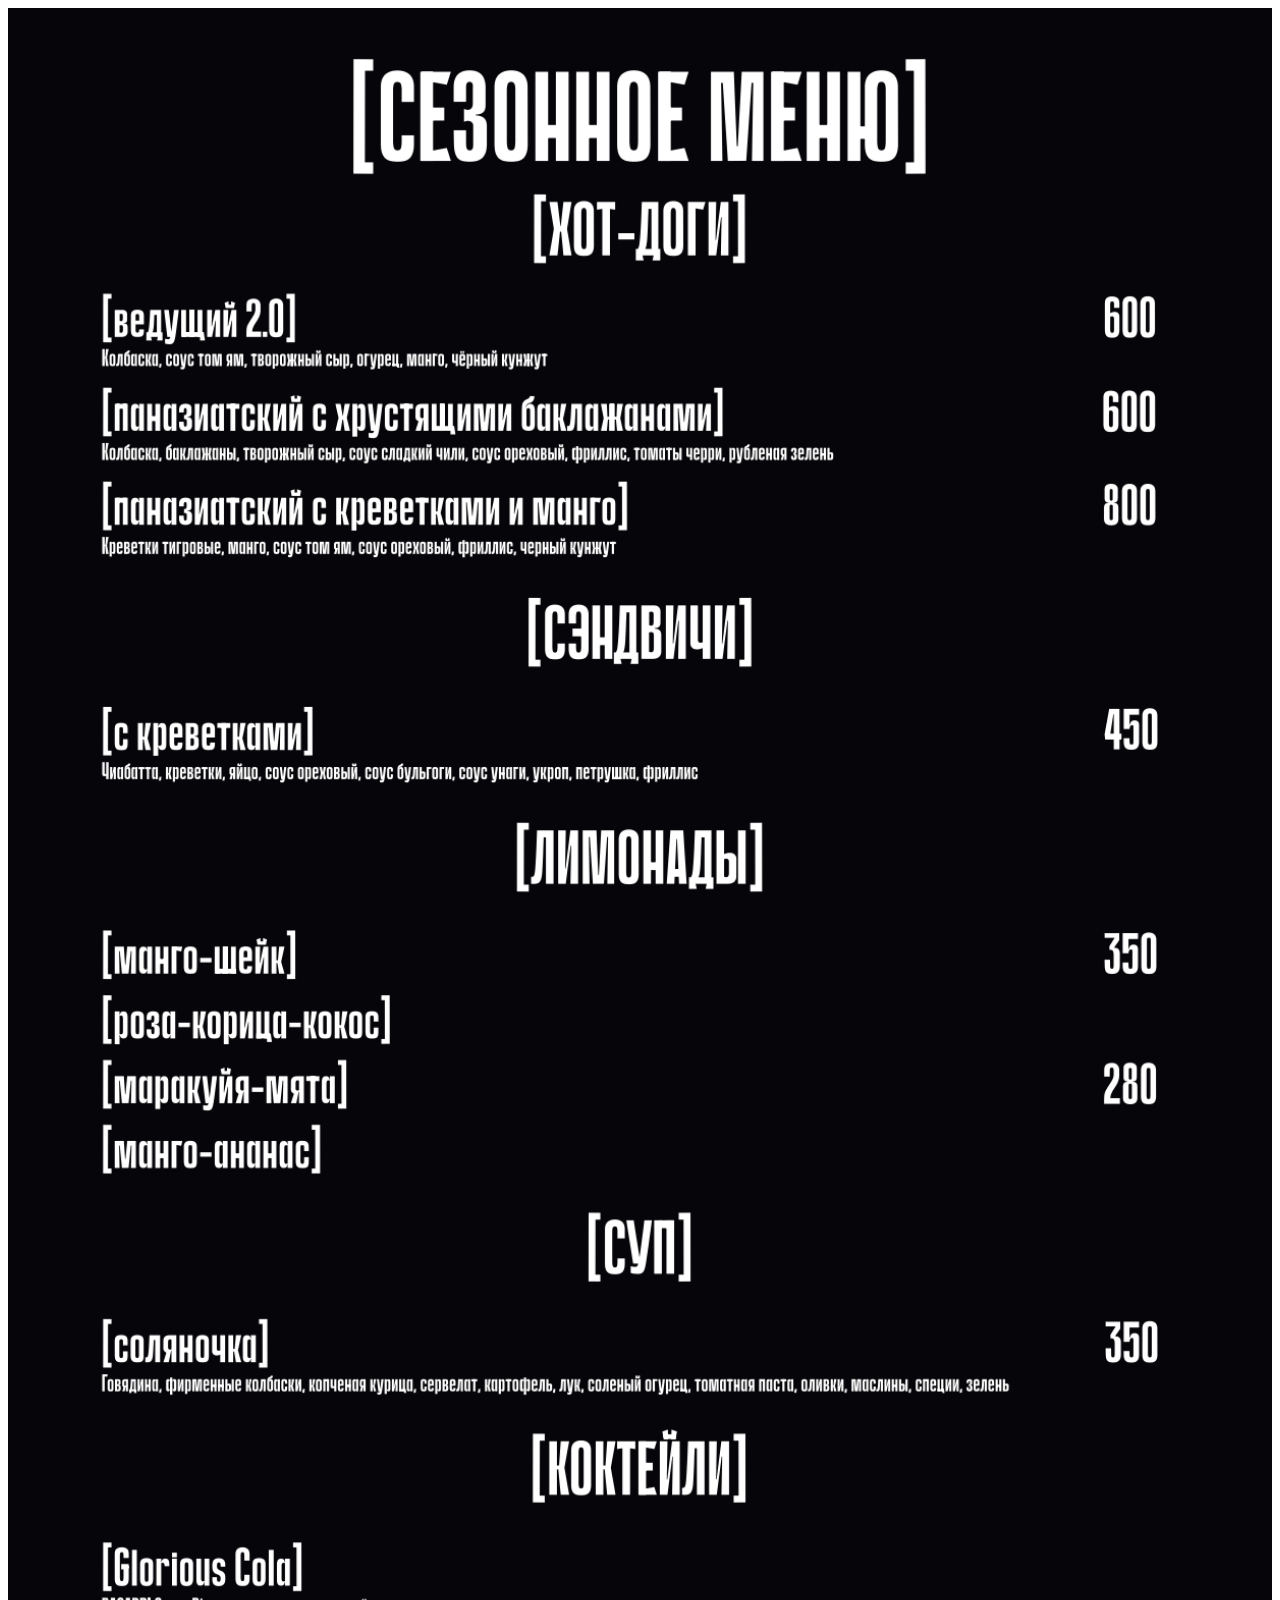
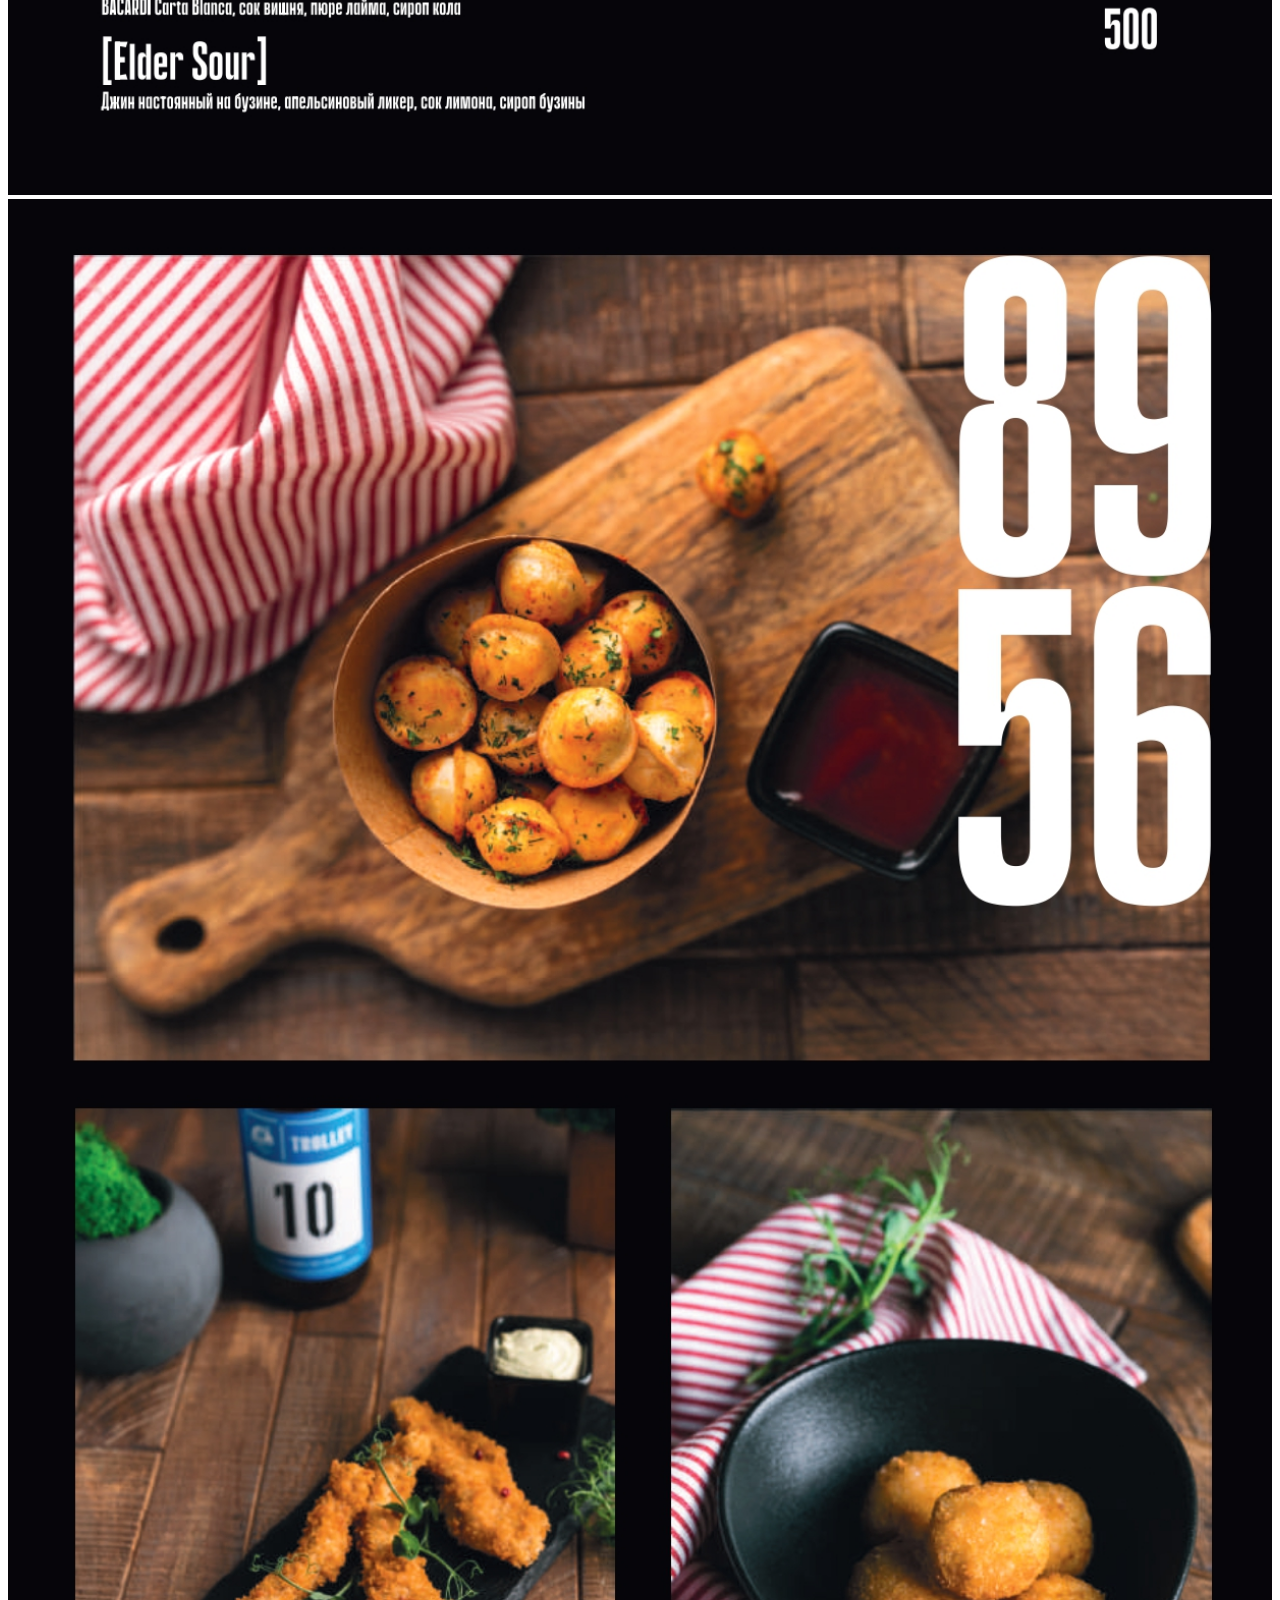
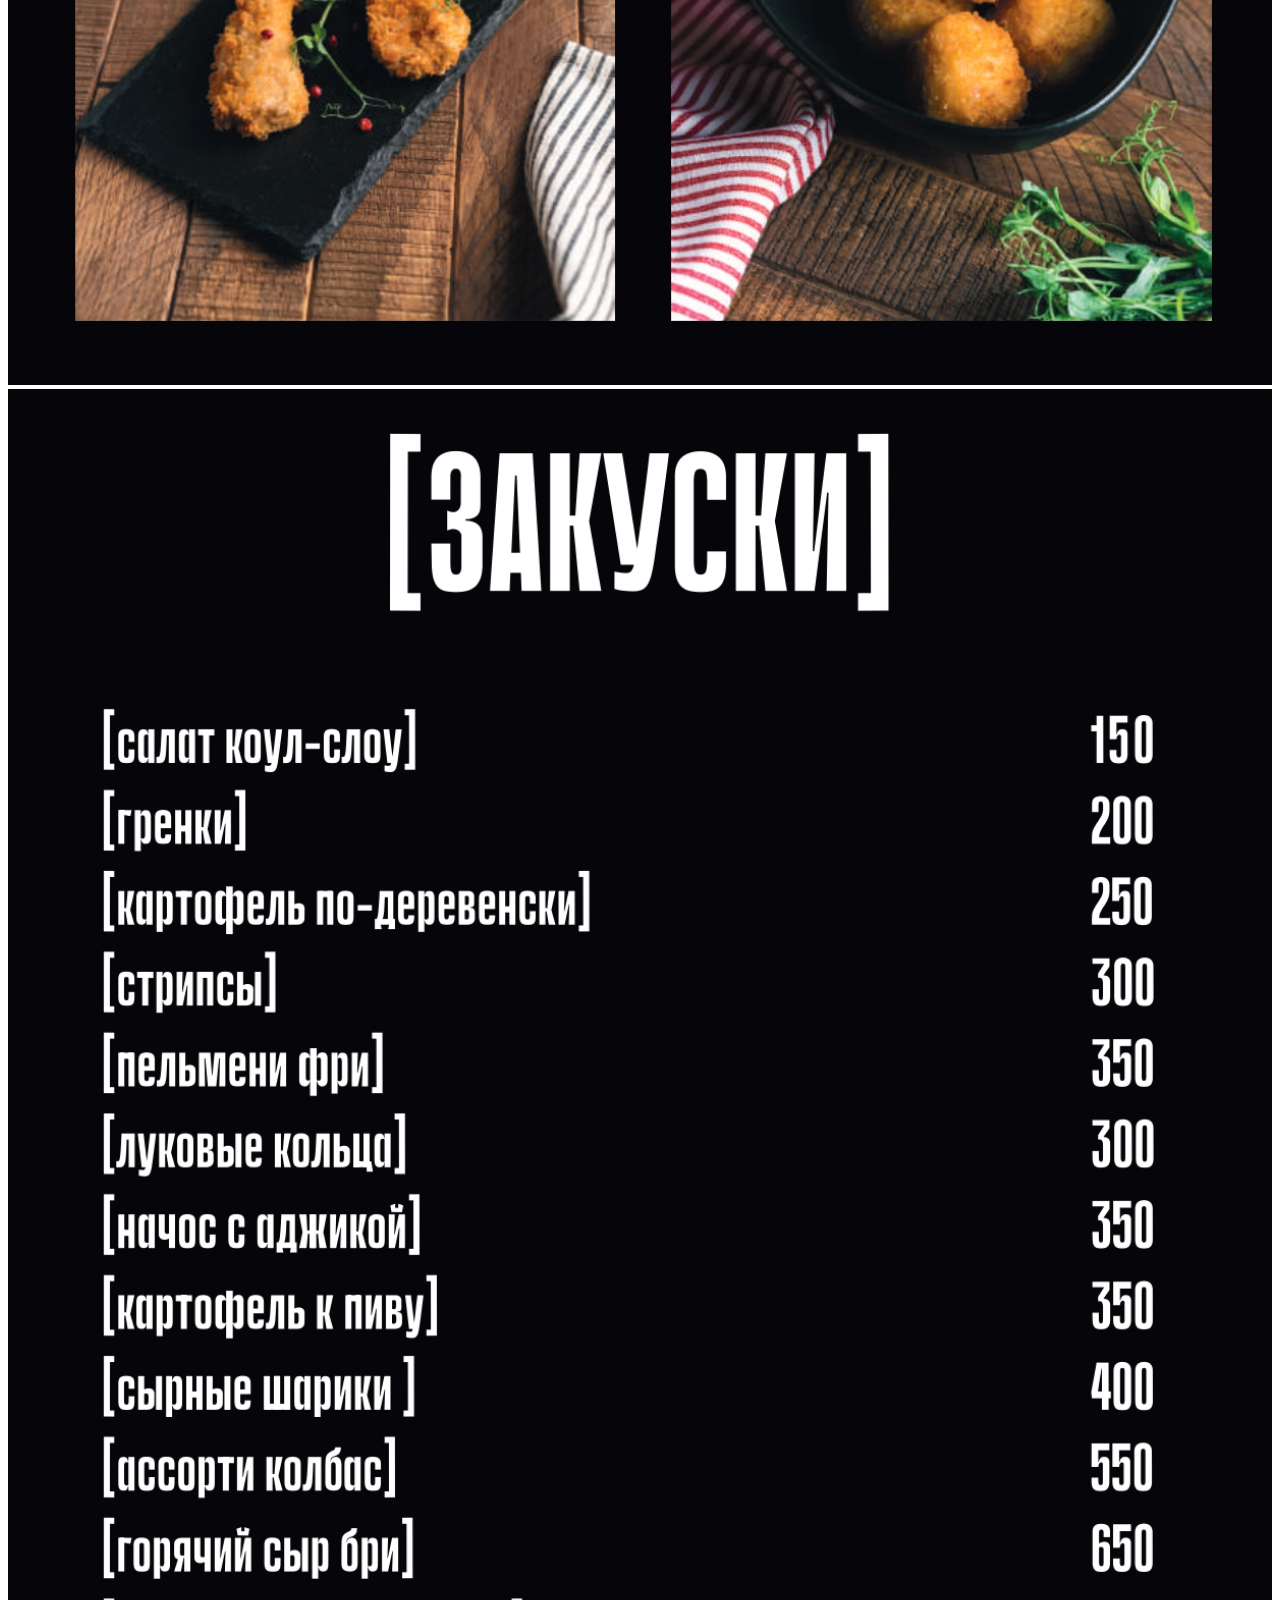
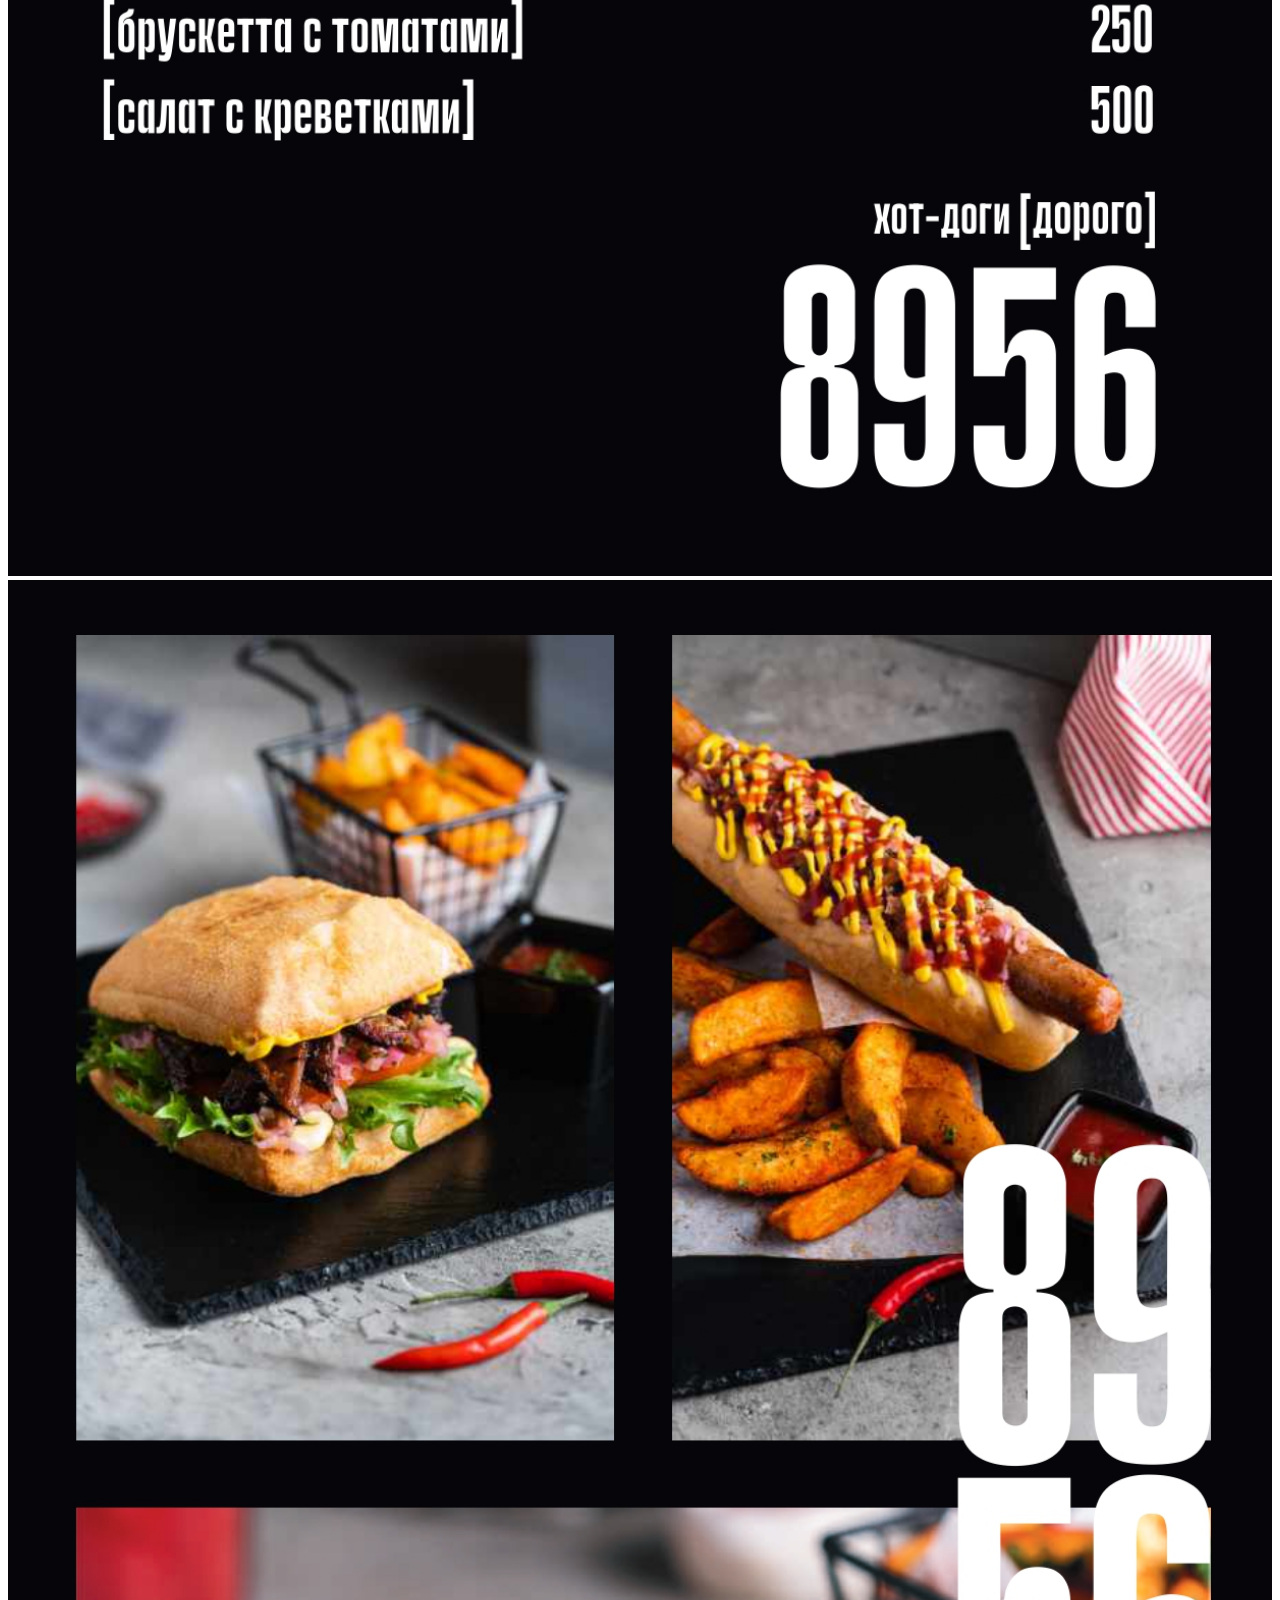
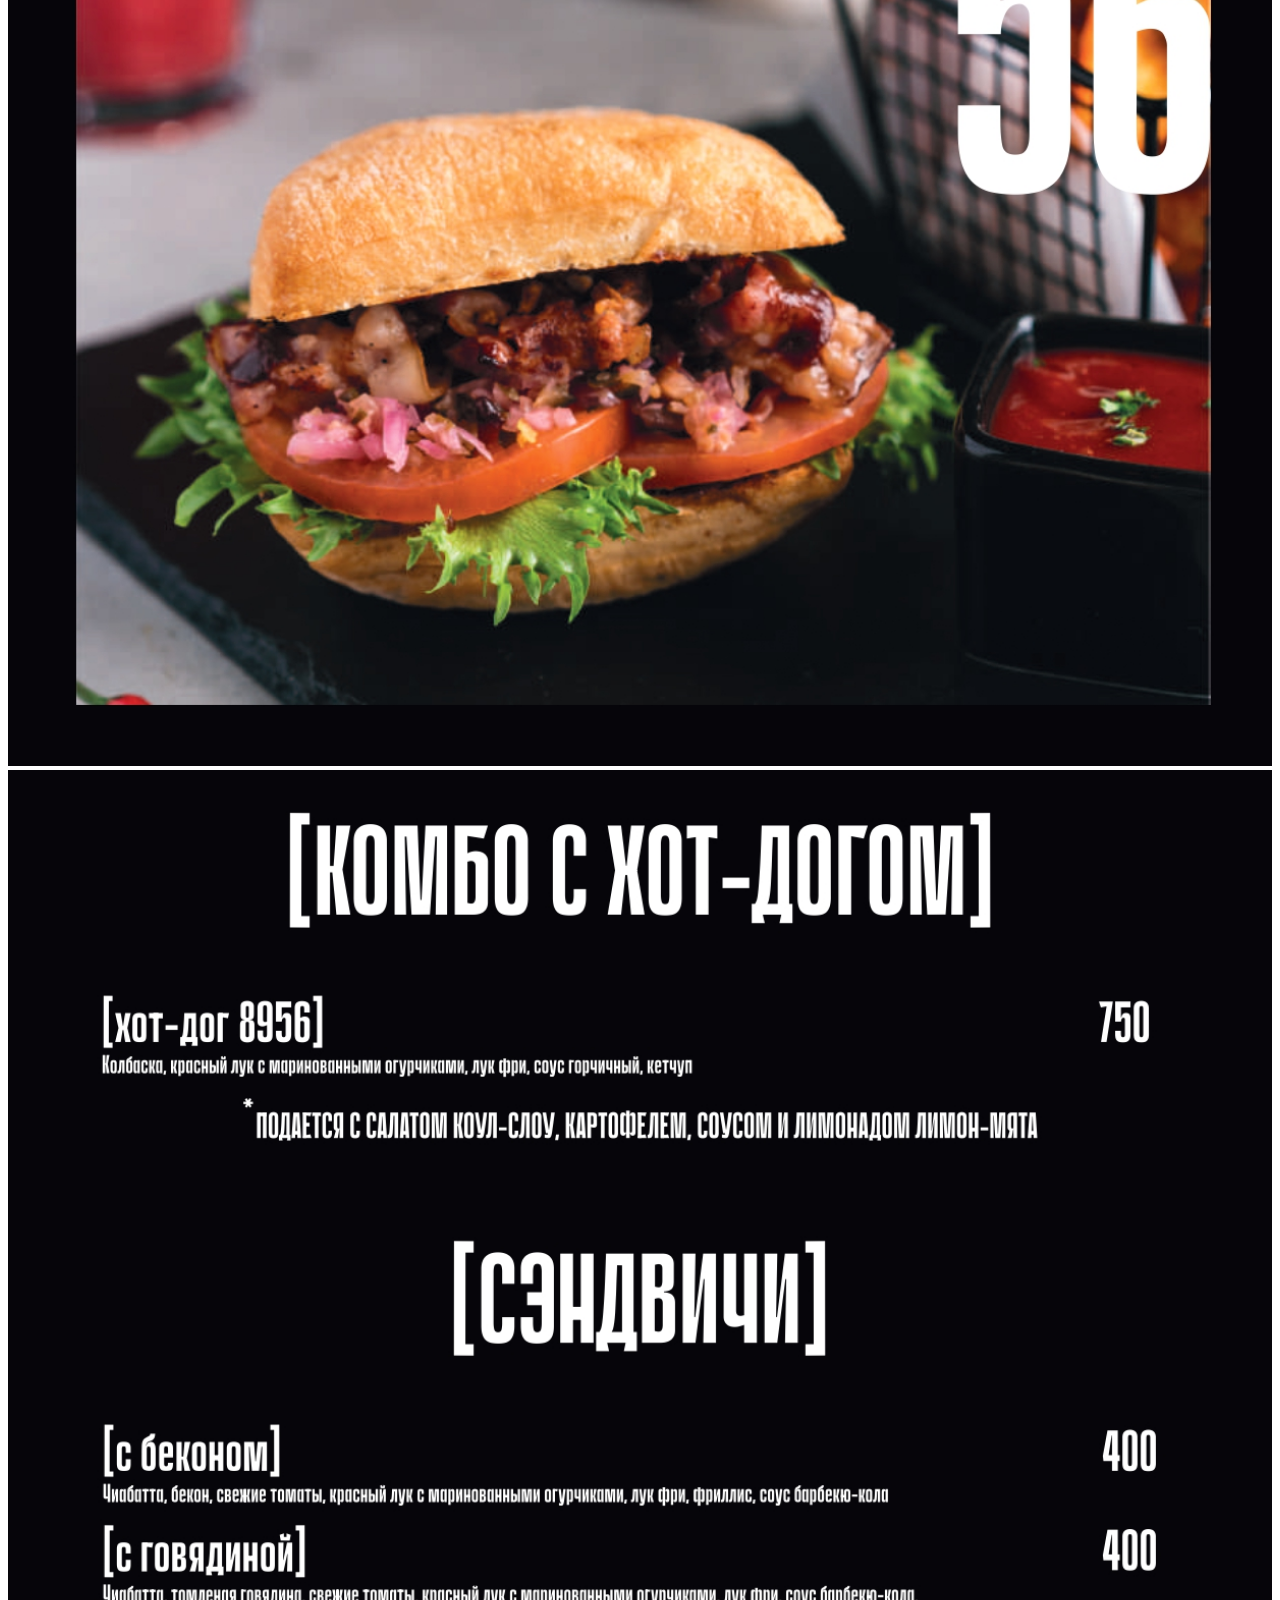
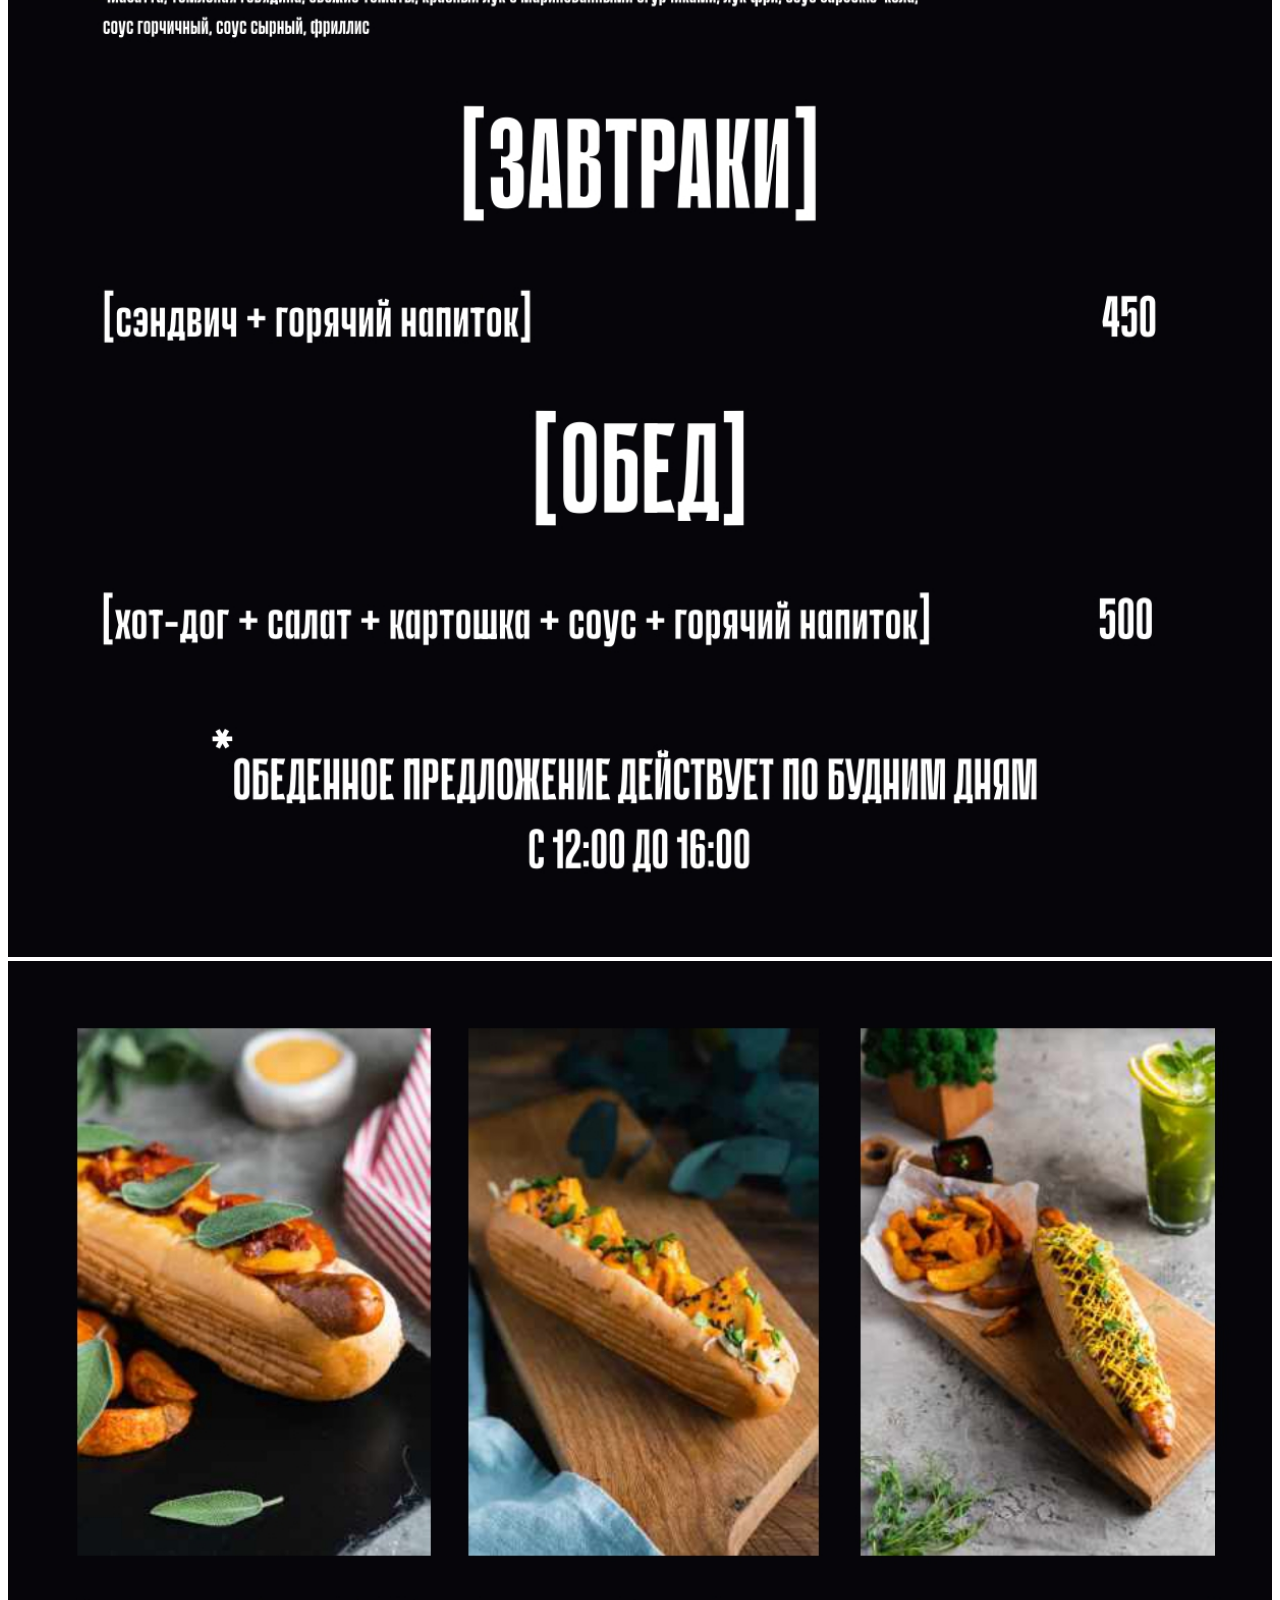
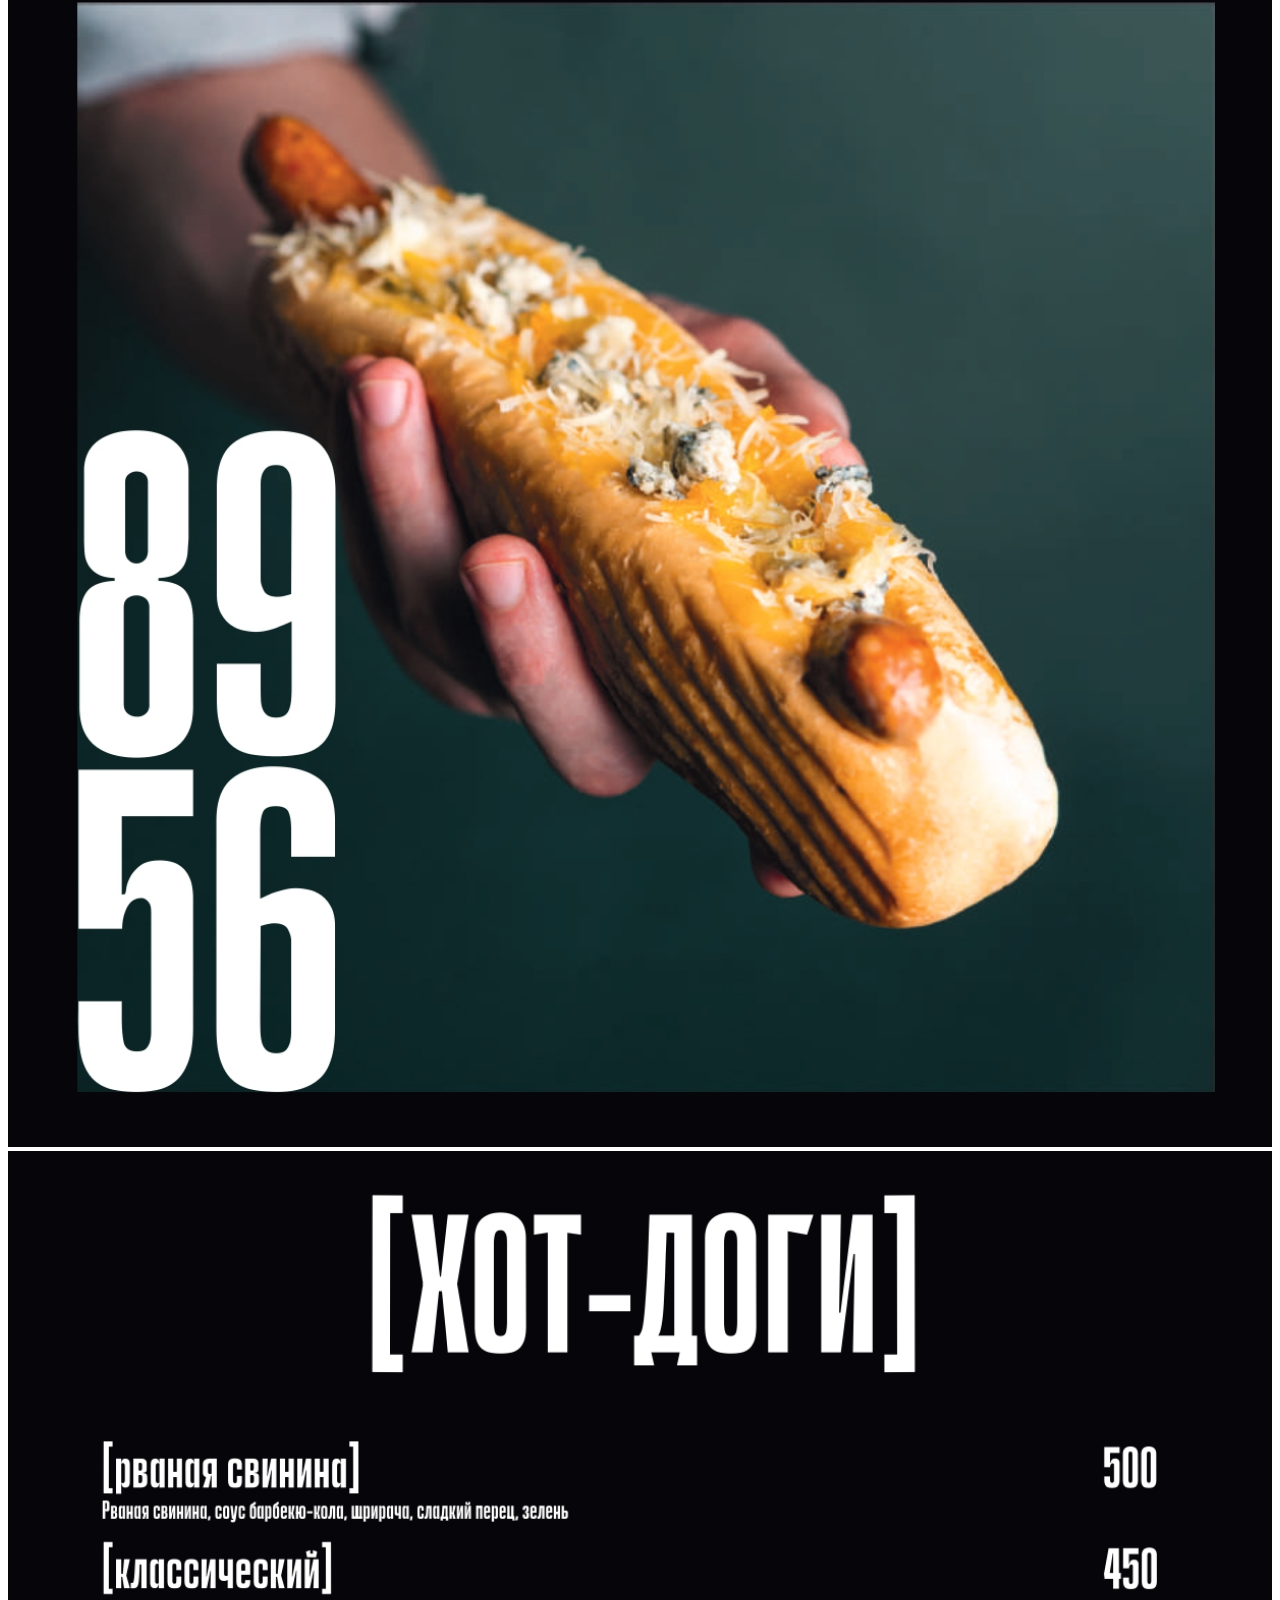
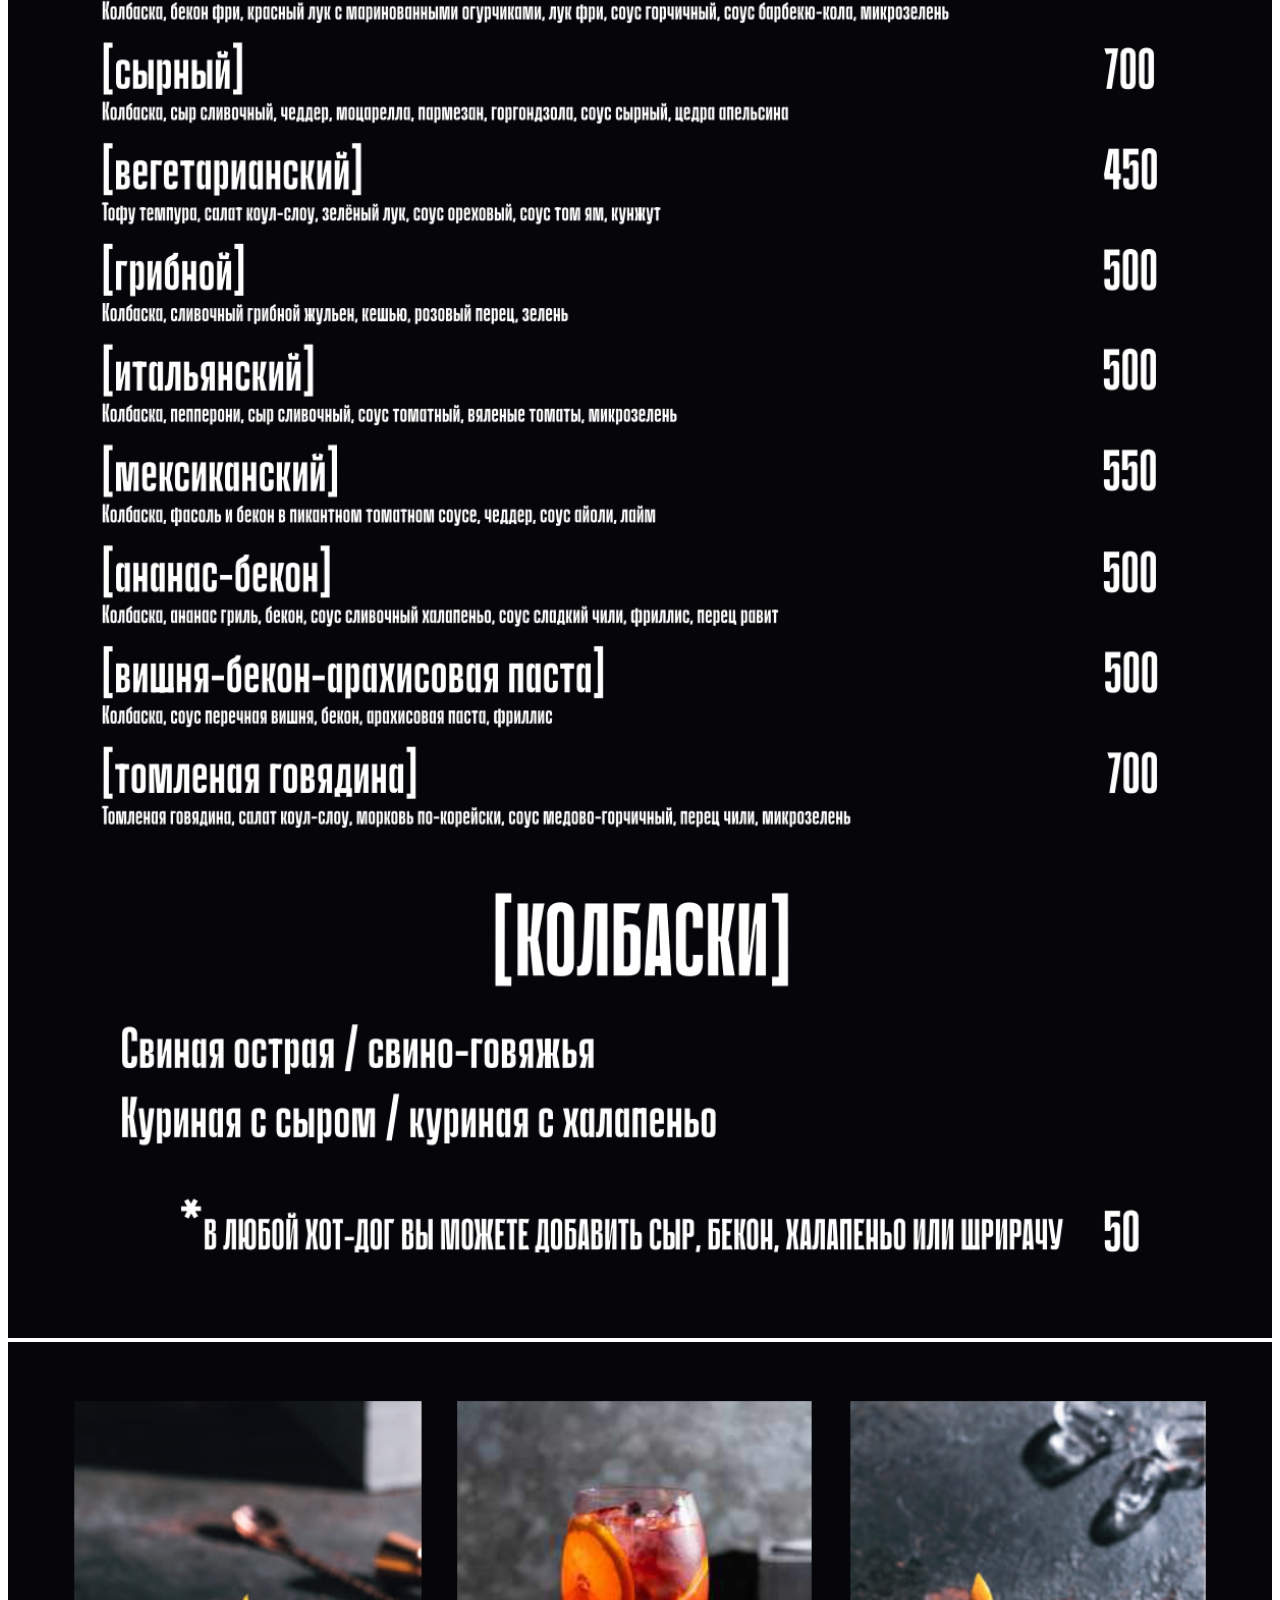
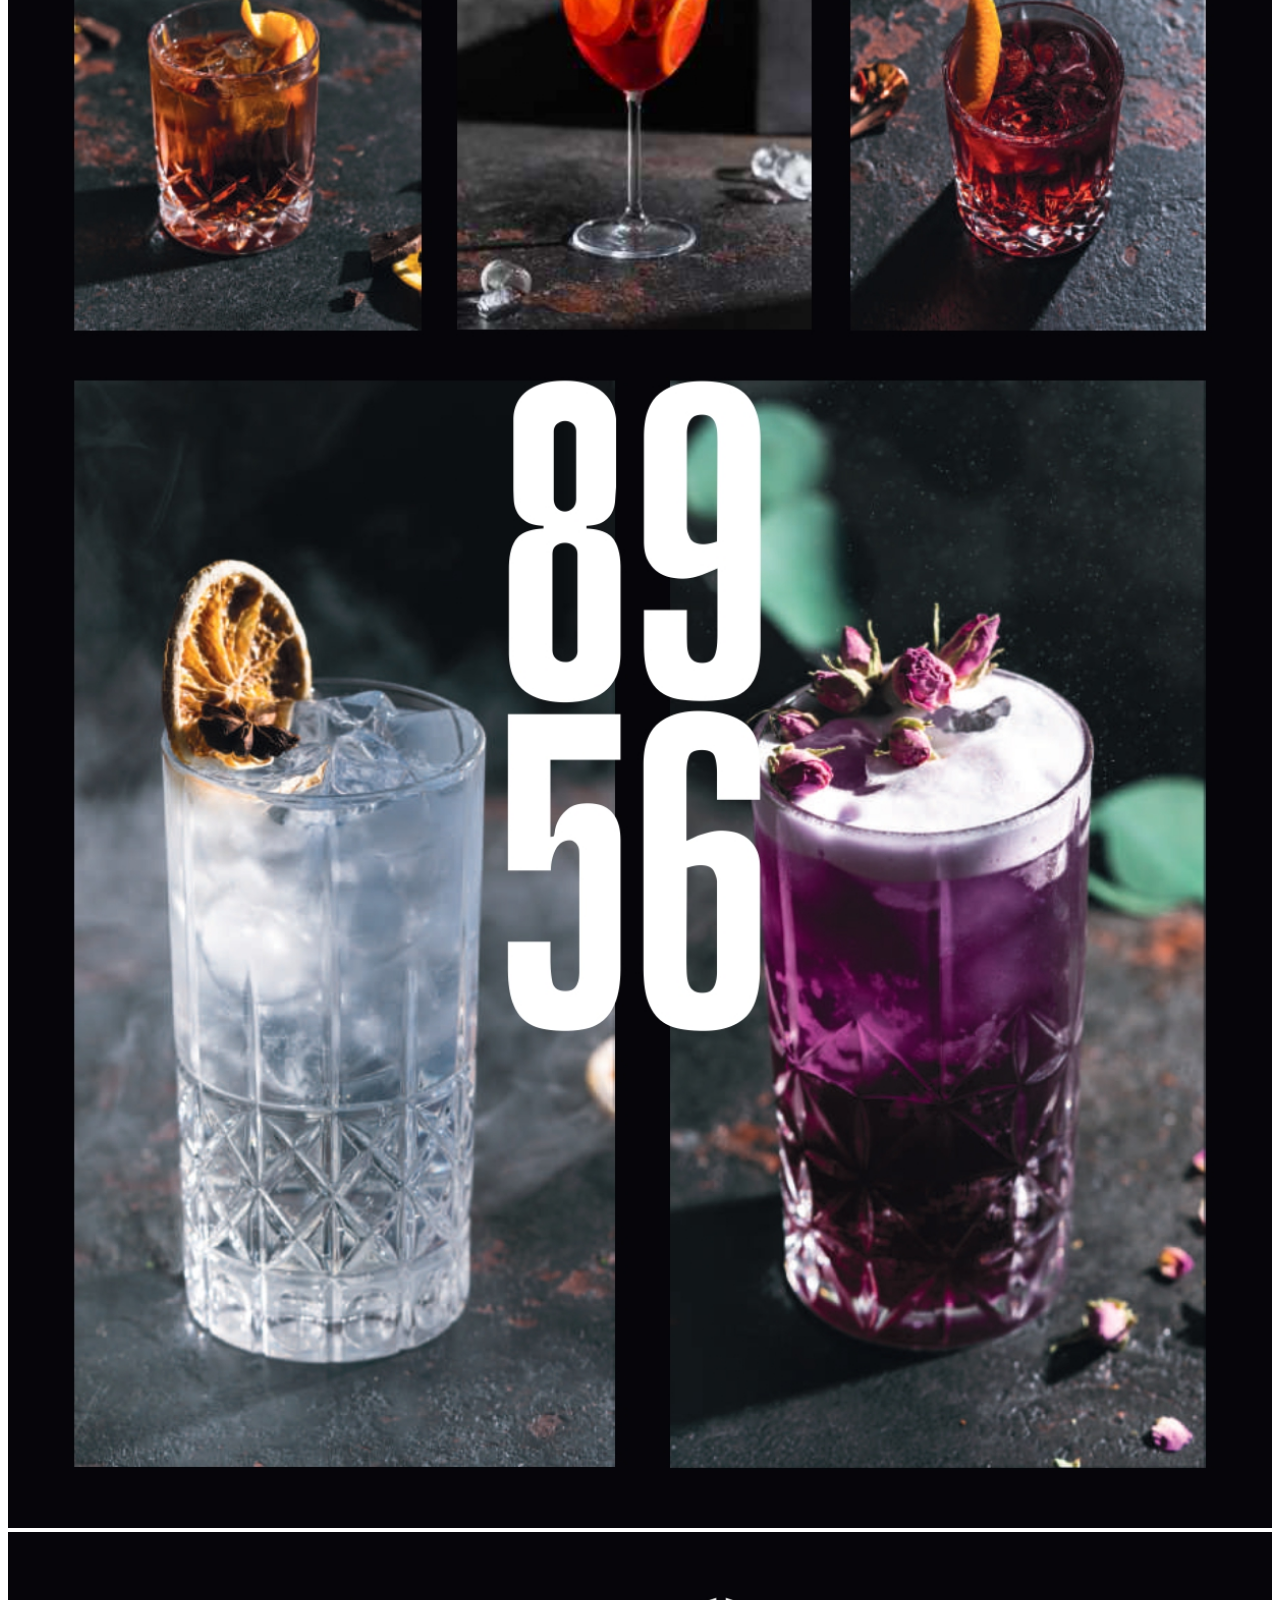
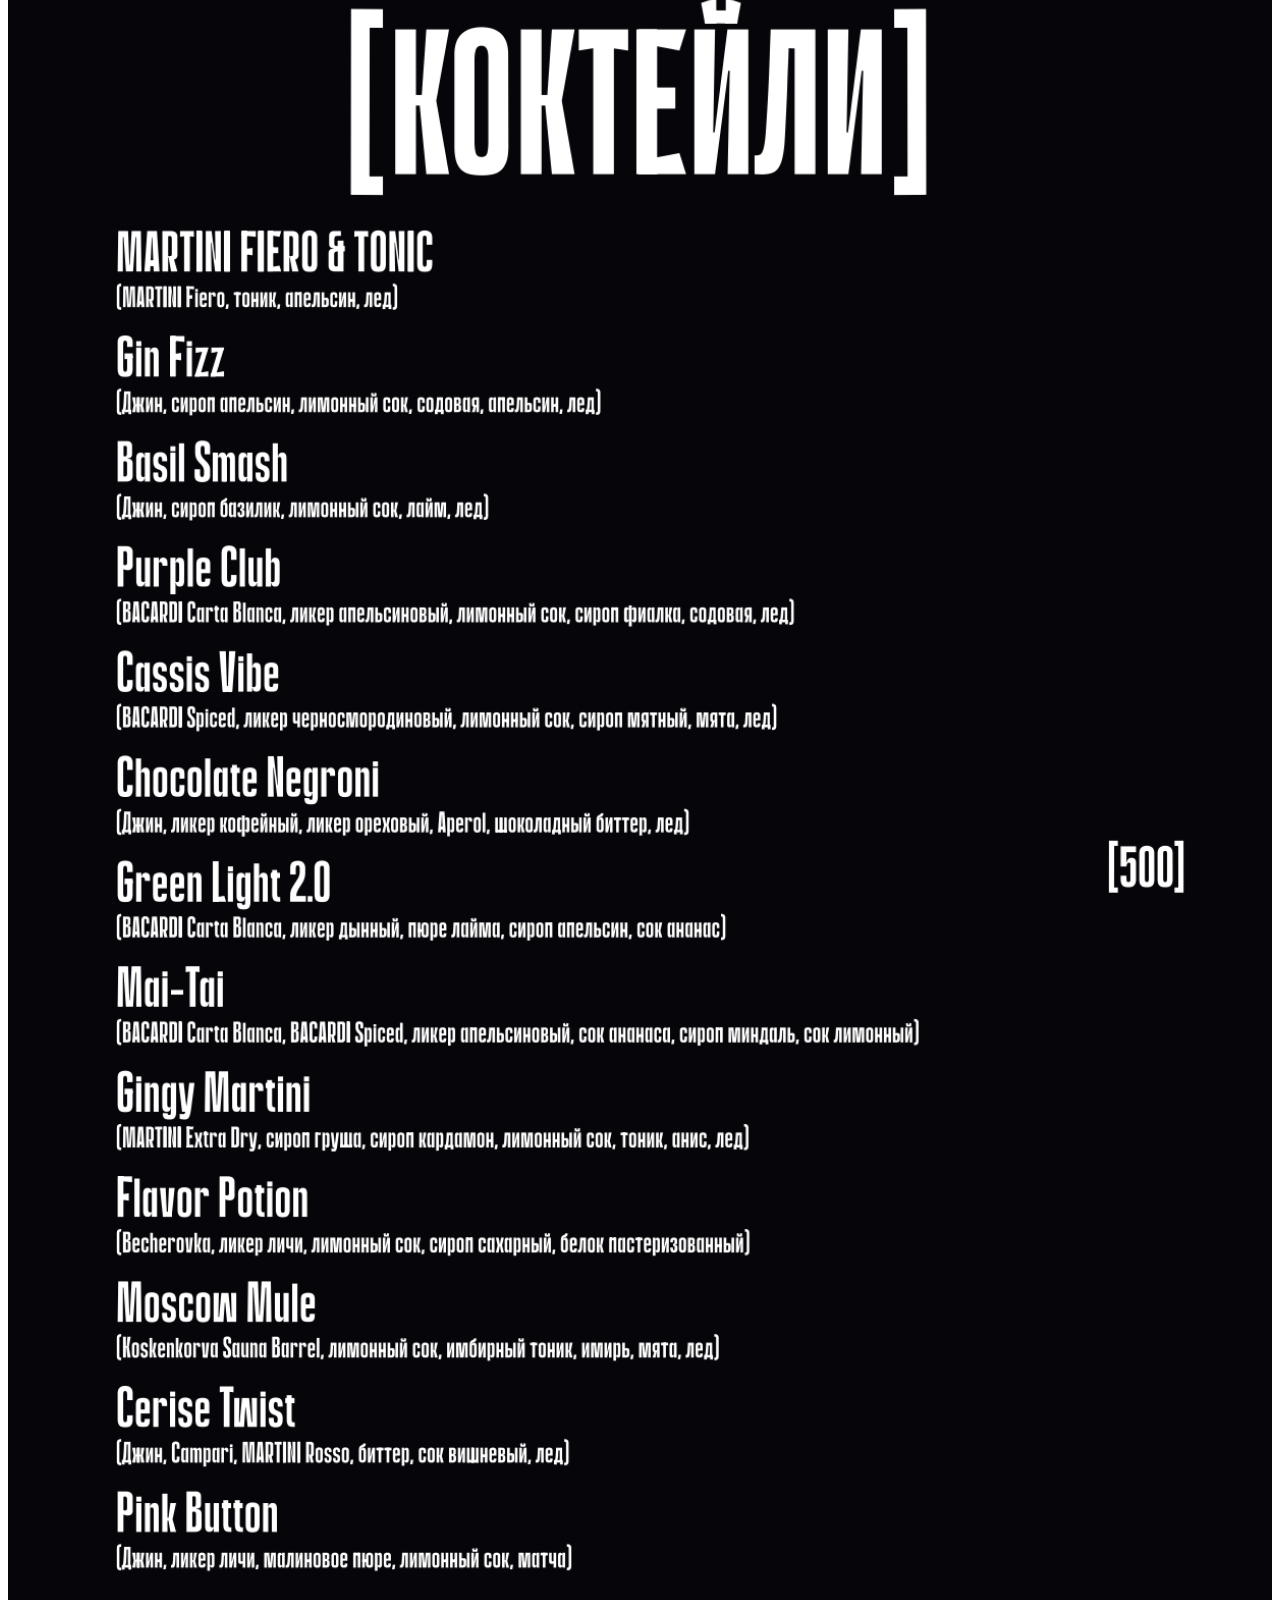
<file: info.html>
<!DOCTYPE html>
<html>
<head>
	<meta charset="utf-8">
	<title>МЕНЮ</title>
	<link rel="stylesheet" href="test.css">
</head>
<body>
	<div class="image-slider">
		<img src="file/image1.jpg" alt="Image 1">
		<img src="file/image2.jpg" alt="Image 2">
		<img src="file/image3.jpg" alt="Image 3">
		<img src="file/image4.jpg" alt="Image 4">
		<img src="file/image5.jpg" alt="Image 5">
		<img src="file/image6.jpg" alt="Image 6">
		<img src="file/image7.jpg" alt="Image 7">
		<img src="file/image8.jpg" alt="Image 8">
		<img src="file/image9.jpg" alt="Image 9">
		<img src="file/image10.jpg" alt="Image 10">
		<img src="file/image11.jpg" alt="Image 11">
		<img src="file/image12.jpg" alt="Image 12">
		<img src="file/image13.jpg" alt="Image 13">
		<img src="file/image14.jpg" alt="Image 14">
		<img src="file/image15.jpg" alt="Image 15">
	  </div>
</body>
</html>
</file>
<file: test.css>
.body{
	margin: 0px;
}
}
.image-slider {
	display: flex;
	overflow-x: scroll;
	scroll-snap-type: x mandatory; /* для привязки к изображениям */
  }
  
  .image-slider img {
	scroll-snap-align: start; /* для привязки к изображениям */
	width: 100%;
	height: auto;
	margin-right: 2px; /* для разделения изображений между собой */
  }
</file>
